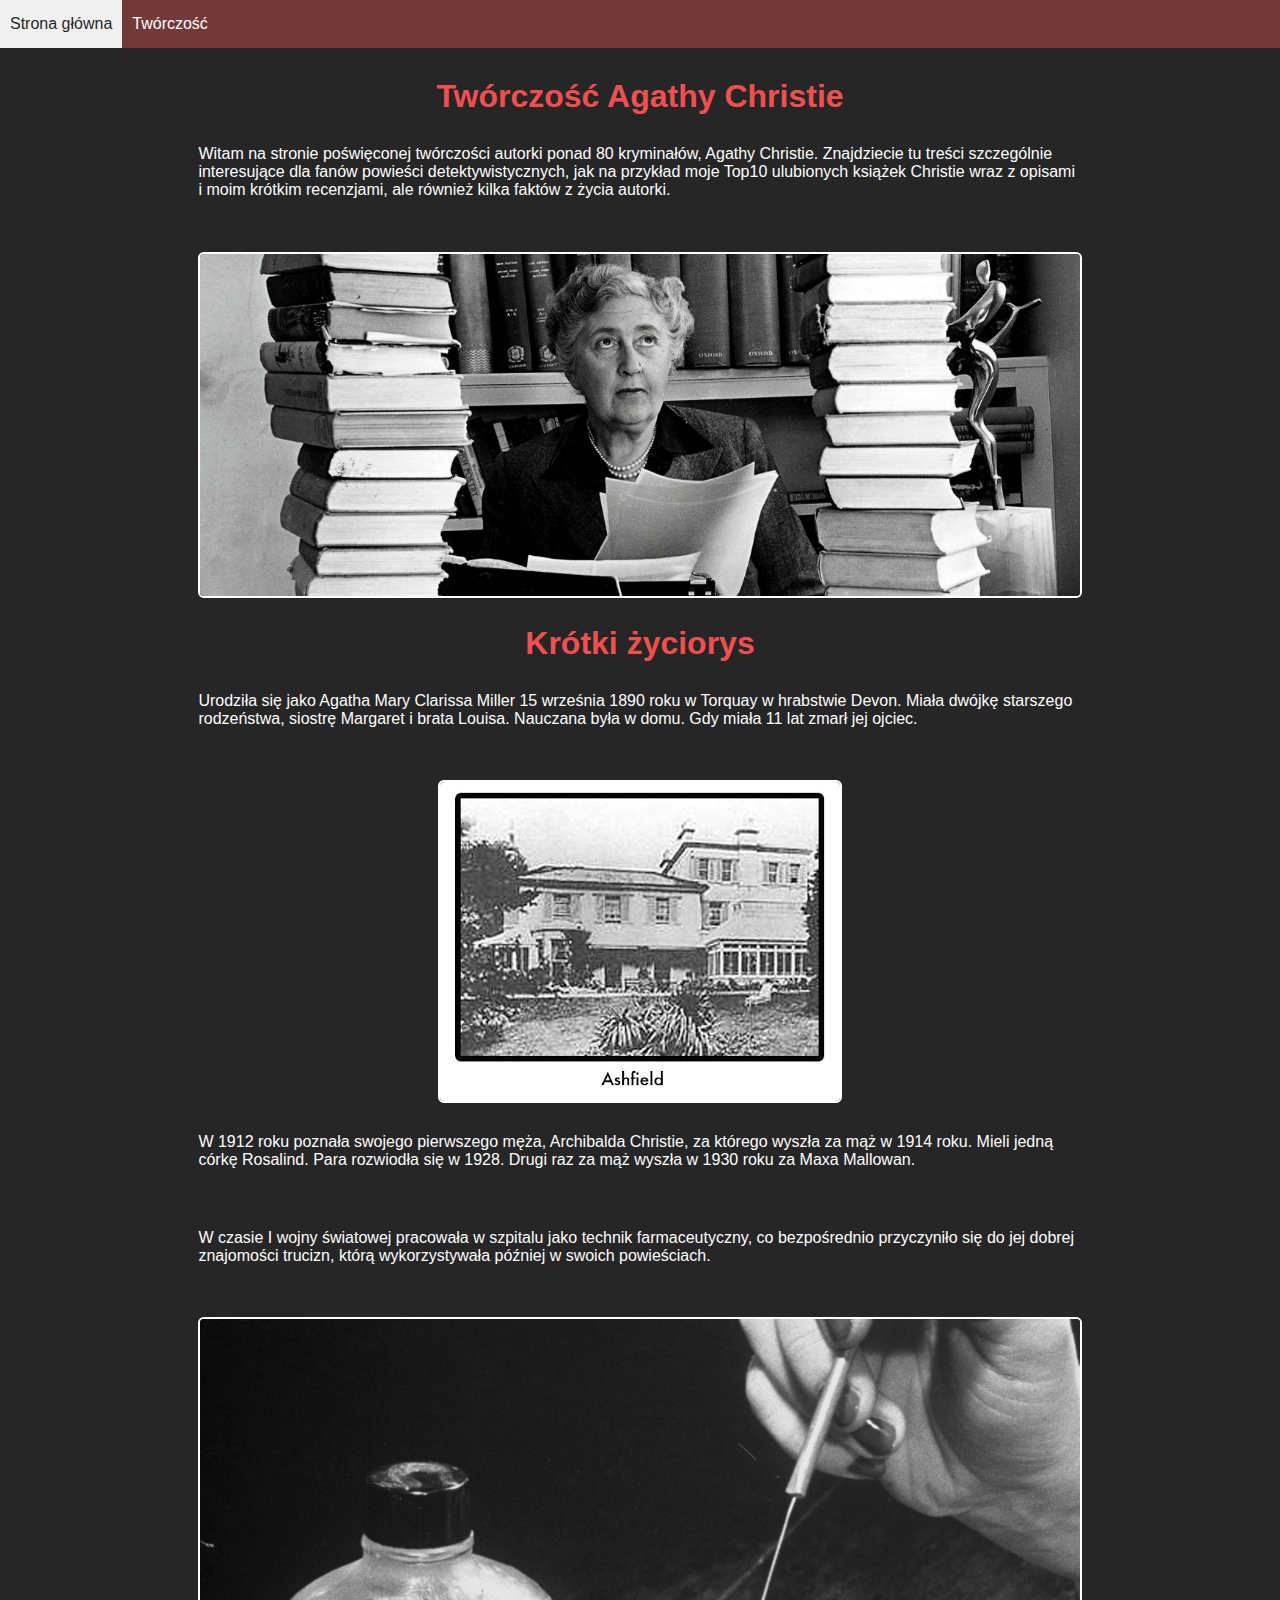
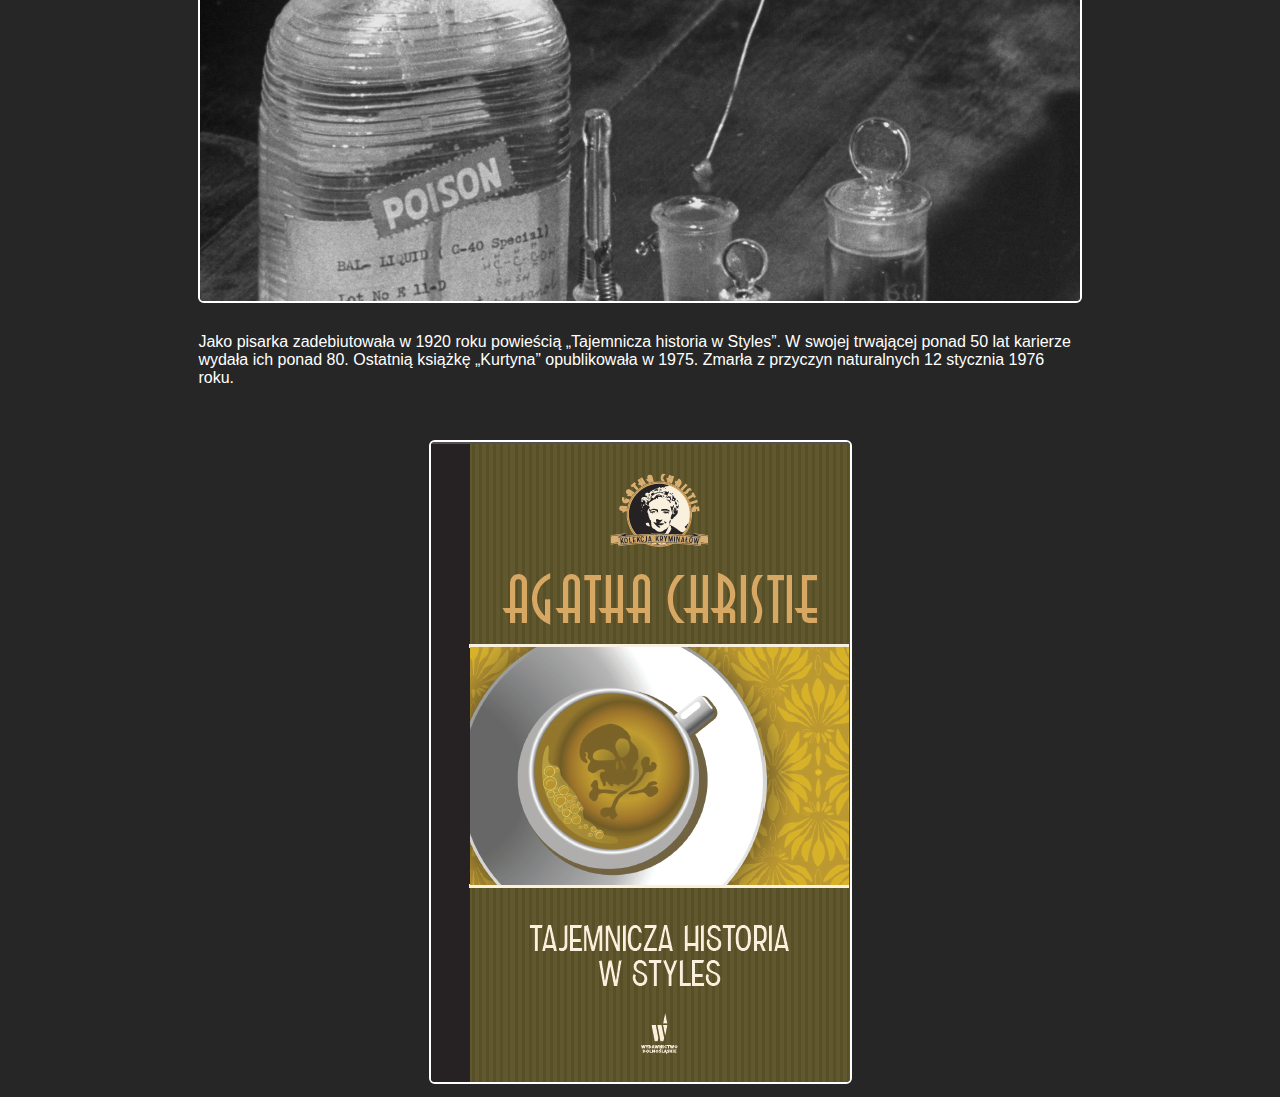
<file: index.html>
<!DOCTYPE html>
<html lang="en">
<head>
    <meta charset="UTF-8">
    <meta http-equiv="X-UA-Compatible" content="IE=edge">
    <meta name="viewport" content="width=device-width, initial-scale=1.0">

    <link rel="stylesheet" href="css/style.css">

    <title>Twórczość Agathy Christie</title>
</head>
<body>
    <header class="nawigacja">
        <div class="ranking">
            <ul class="menu">
                <li><a href="index.html">Strona główna</a></li>
                <li>Twórczość
                    <ul>
                        <li><a href="abc.html">A.B.C</a></li>
                        <li><a href="mordestwo.html">Morderstwo w Orient Express</a></li>
                        <li><a href="karty.html">Karty na stół</a></li>
                        <li><a href="wielka.html">Wielka czwórka</a></li>
                        <li><a href="niedziela.html">Niedziela na wsi</a></li>
                        <li><a href="zabójstwo.html">Zabójstwo Rogera Ackroyda</a></li>
                        <li><a href="nikt.html">I nie było już nikogo</a></li>
                        <li><a href="godzina.html">Godzina zero</a></li>
                        <li><a href="tajemnica.html">Tajemnica siedmiu zegarów</a></li>
                        <li><a href="czarna.html">Czarna kawa</a></li>
                    </ul>
                </li>
            </ul>
        </div>
    </header>
    <main>
        <section>
            <div class="wstep sections">
                <h1 class="tytul">Twórczość Agathy Christie</h1>
                <p class="opis">
                    Witam na stronie poświęconej twórczości autorki ponad 80 kryminałów, Agathy Christie. 
                    Znajdziecie tu treści szczególnie interesujące dla fanów powieści detektywistycznych, 
                    jak na przykład moje Top10 ulubionych książek Christie wraz z opisami i moim krótkim recenzjami, 
                    ale również kilka faktów z życia autorki.
                </p>
                <img src="./img/agatha.jpg" alt="Agathy Christie">
            </div>
            <div class="zyciorys sections">
                <h1 class="tytul">Krótki życiorys</h1>
                <p class="opis">
                    Urodziła się jako Agatha Mary Clarissa Miller 15 września 1890 roku w Torquay w hrabstwie Devon. 
                    Miała dwójkę starszego rodzeństwa, siostrę Margaret i brata Louisa. Nauczana była w domu. 
                    Gdy miała 11 lat zmarł jej ojciec.
                </p>
                <img src="./img/ashfield.jpg" alt="Rodzinny dom Christie">
                <p class="opis">
                    W 1912 roku poznała swojego pierwszego męża, Archibalda Christie, za którego wyszła za mąż w 1914 roku. 
                    Mieli jedną córkę Rosalind. Para rozwiodła się w 1928. 
                    Drugi raz za mąż wyszła w 1930 roku za Maxa Mallowan.
                </p>
                <p class="opis">
                    W czasie I wojny światowej pracowała w szpitalu jako technik farmaceutyczny, 
                    co bezpośrednio przyczyniło się do jej dobrej znajomości trucizn, 
                    którą wykorzystywała później w swoich powieściach.
                </p>
                <img src="./img/poison.jpeg" alt="Poison">
                <p class="opis">
                    Jako pisarka zadebiutowała w 1920 roku powieścią „Tajemnicza historia w Styles”. 
                    W swojej trwającej ponad 50 lat karierze wydała ich ponad 80. Ostatnią książkę „Kurtyna” opublikowała w 1975. 
                    Zmarła z przyczyn naturalnych 12 stycznia 1976 roku.
                </p>
                <img src="./img/styles.png" alt="Jej debiut">
            </div>
        </section>
    </main>
</body>
</html>
</file>
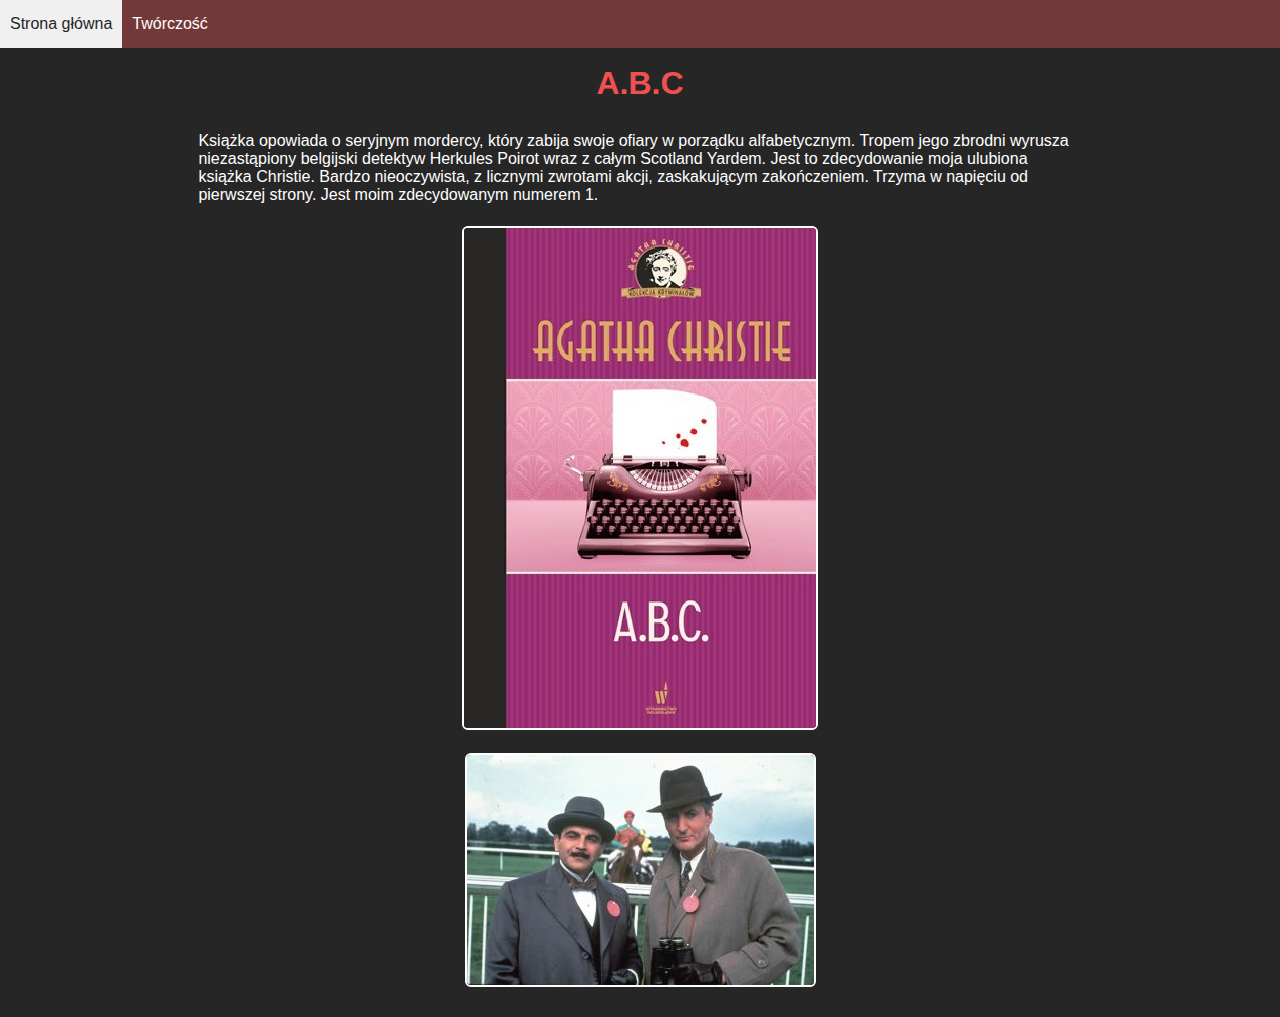
<file: abc.html>
<!DOCTYPE html>
<html lang="en">
<head>
    <meta charset="UTF-8">
    <meta http-equiv="X-UA-Compatible" content="IE=edge">
    <meta name="viewport" content="width=device-width, initial-scale=1.0">

    <link rel="stylesheet" href="css/style.css">

    <title>Twórczość - A.B.C</title>
</head>
<body>
    <header class="nawigacja">
        <div class="ranking">
            <ul class="menu">
                <li><a href="index.html">Strona główna</a></li>
                <li>Twórczość
                    <ul>
                        <li><a href="abc.html">A.B.C</a></li>
                        <li><a href="mordestwo.html">Morderstwo w Orient Express</a></li>
                        <li><a href="karty.html">Karty na stół</a></li>
                        <li><a href="wielka.html">Wielka czwórka</a></li>
                        <li><a href="niedziela.html">Niedziela na wsi</a></li>
                        <li><a href="zabójstwo.html">Zabójstwo Rogera Ackroyda</a></li>
                        <li><a href="nikt.html">I nie było już nikogo</a></li>
                        <li><a href="godzina.html">Godzina zero</a></li>
                        <li><a href="tajemnica.html">Tajemnica siedmiu zegarów</a></li>
                        <li><a href="czarna.html">Czarna kawa</a></li>
                    </ul>
                </li>
            </ul>
        </div>
    </header>
    <main>
        <section>
            <div class="ksiazka">
                <h1 class="tytul">A.B.C</h1>
                <div class="opis">
                    Książka opowiada o seryjnym mordercy, który zabija swoje ofiary w porządku alfabetycznym. Tropem jego zbrodni wyrusza niezastąpiony belgijski detektyw Herkules Poirot wraz z całym Scotland Yardem. Jest to zdecydowanie moja ulubiona książka Christie. Bardzo nieoczywista, z licznymi zwrotami akcji, zaskakującym zakończeniem. Trzyma w napięciu od pierwszej strony. Jest moim zdecydowanym numerem 1. 
                    <img src="./img/abc.jpg" alt="A.B.C">
                    <img src="./img/abc2.jpg" alt="Kadr z filmu A.B.C">
                </div>
            </div>
        </section>
    </main>
</body>
</html>
</file>
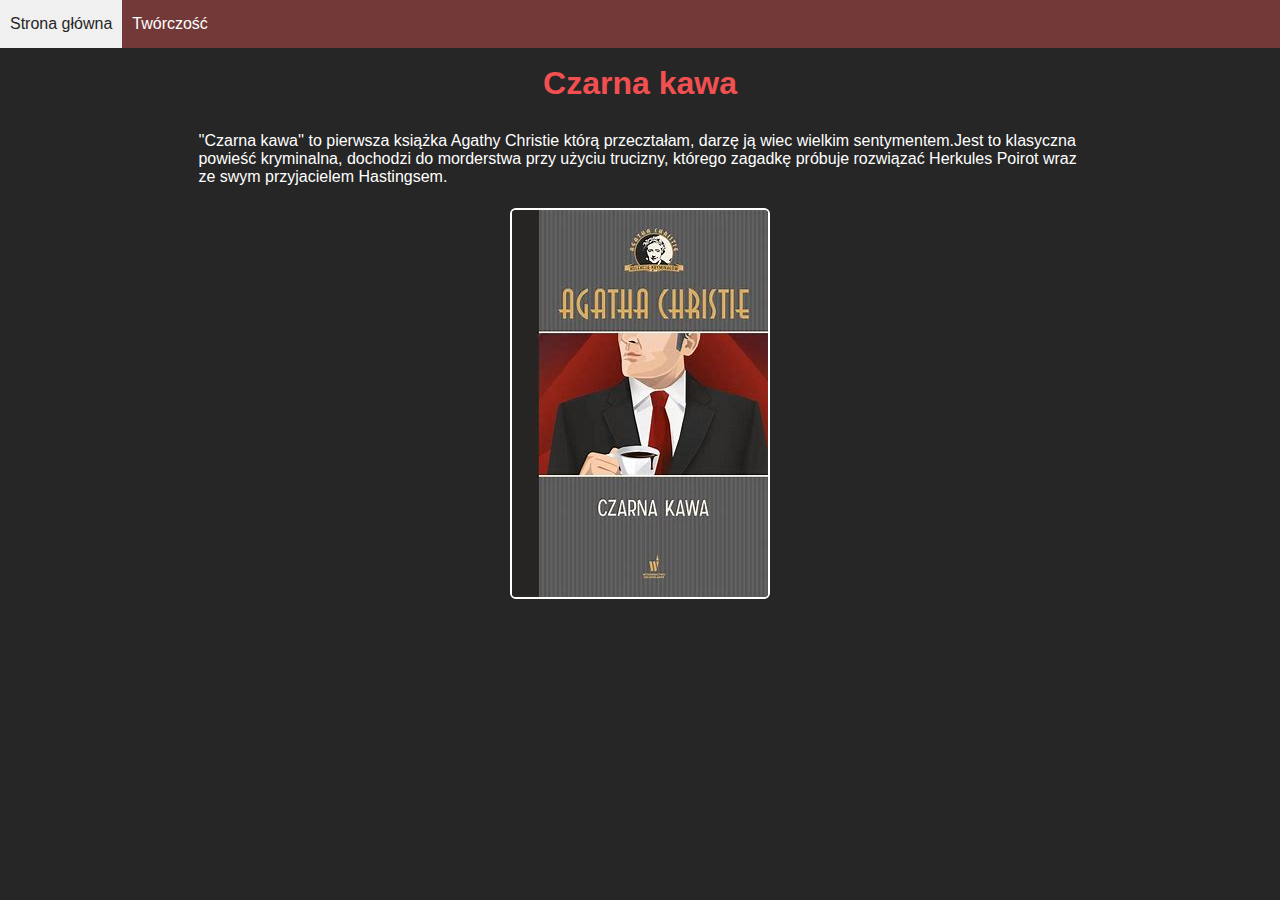
<file: czarna.html>
<!DOCTYPE html>
<html lang="en">
<head>
    <meta charset="UTF-8">
    <meta http-equiv="X-UA-Compatible" content="IE=edge">
    <meta name="viewport" content="width=device-width, initial-scale=1.0">

    <link rel="stylesheet" href="css/style.css">

    <title>Twórczość - Czarna kawa</title>
</head>
<body>
    <header class="nawigacja">
        <div class="ranking">
            <ul class="menu">
                <li><a href="index.html">Strona główna</a></li>
                <li>Twórczość
                    <ul>
                        <li><a href="abc.html">A.B.C</a></li>
                        <li><a href="mordestwo.html">Morderstwo w Orient Express</a></li>
                        <li><a href="karty.html">Karty na stół</a></li>
                        <li><a href="wielka.html">Wielka czwórka</a></li>
                        <li><a href="niedziela.html">Niedziela na wsi</a></li>
                        <li><a href="zabójstwo.html">Zabójstwo Rogera Ackroyda</a></li>
                        <li><a href="nikt.html">I nie było już nikogo</a></li>
                        <li><a href="godzina.html">Godzina zero</a></li>
                        <li><a href="tajemnica.html">Tajemnica siedmiu zegarów</a></li>
                        <li><a href="czarna.html">Czarna kawa</a></li>
                    </ul>
                </li>
            </ul>
        </div>
    </header>
    <main>
        <section>
            <div class="ksiazka">
                <h1 class="tytul">Czarna kawa</h1>
                <div class="opis">
                    ''Czarna kawa'' to pierwsza książka Agathy Christie którą przecztałam, darzę ją wiec wielkim sentymentem.Jest to klasyczna powieść kryminalna, dochodzi do morderstwa przy użyciu trucizny, którego zagadkę próbuje rozwiązać Herkules Poirot wraz ze swym przyjacielem Hastingsem.
                    <img src="./img/10.jpg" alt="Czarna kawa">
                </div>
            </div>
        </section>
    </main>
</body>
</html>
</file>
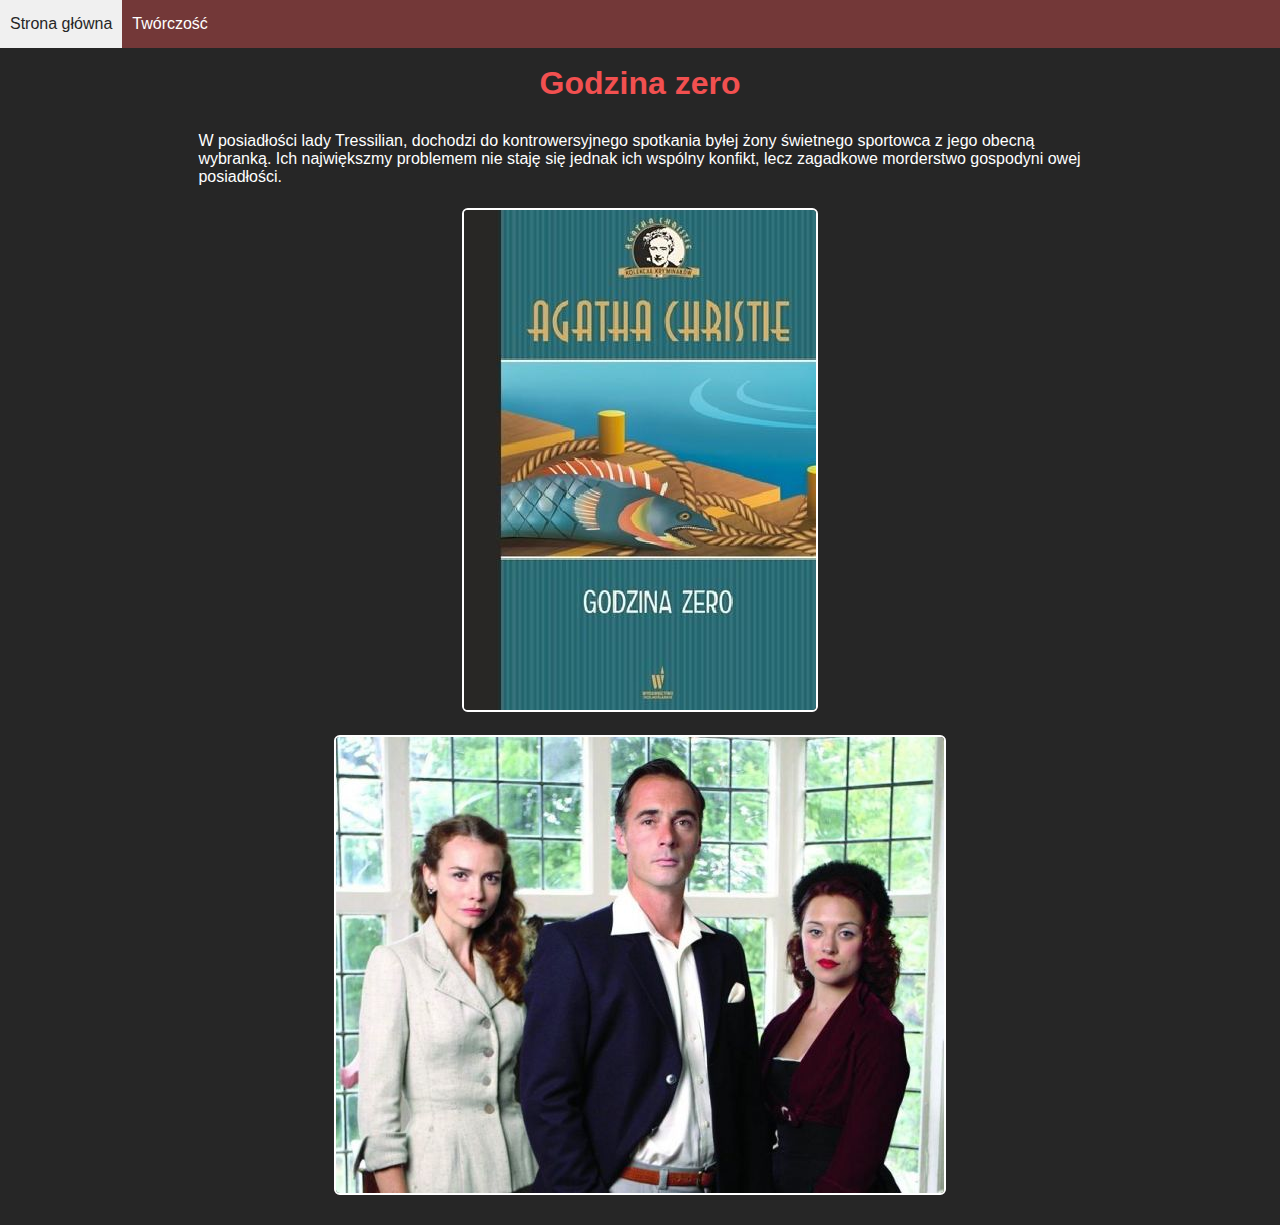
<file: godzina.html>
<!DOCTYPE html>
<html lang="en">
<head>
    <meta charset="UTF-8">
    <meta http-equiv="X-UA-Compatible" content="IE=edge">
    <meta name="viewport" content="width=device-width, initial-scale=1.0">

    <link rel="stylesheet" href="css/style.css">

    <title>Twórczość - Godzina zero</title>
</head>
<body>
    <header class="nawigacja">
        <div class="ranking">
            <ul class="menu">
                <li><a href="index.html">Strona główna</a></li>
                <li>Twórczość
                    <ul>
                        <li><a href="abc.html">A.B.C</a></li>
                        <li><a href="mordestwo.html">Morderstwo w Orient Express</a></li>
                        <li><a href="karty.html">Karty na stół</a></li>
                        <li><a href="wielka.html">Wielka czwórka</a></li>
                        <li><a href="niedziela.html">Niedziela na wsi</a></li>
                        <li><a href="zabójstwo.html">Zabójstwo Rogera Ackroyda</a></li>
                        <li><a href="nikt.html">I nie było już nikogo</a></li>
                        <li><a href="godzina.html">Godzina zero</a></li>
                        <li><a href="tajemnica.html">Tajemnica siedmiu zegarów</a></li>
                        <li><a href="czarna.html">Czarna kawa</a></li>
                    </ul>
                </li>
            </ul>
        </div>
    </header>
    <main>
        <section>
            <div class="ksiazka">
                <h1 class="tytul">Godzina zero</h1>
                <div class="opis">
                    W posiadłości lady Tressilian, dochodzi do kontrowersyjnego spotkania byłej żony świetnego sportowca z jego obecną wybranką. Ich największmy problemem nie staję się jednak ich wspólny konfikt, lecz zagadkowe morderstwo gospodyni owej posiadłości.
                    <img src="./img/8.jpg" alt="Godzina zero">
                    <img src="./img/8 film.jpeg" alt="Kadr z filmu Godzina zero">
                </div>
            </div>
        </section>
    </main>
</body>
</html>
</file>
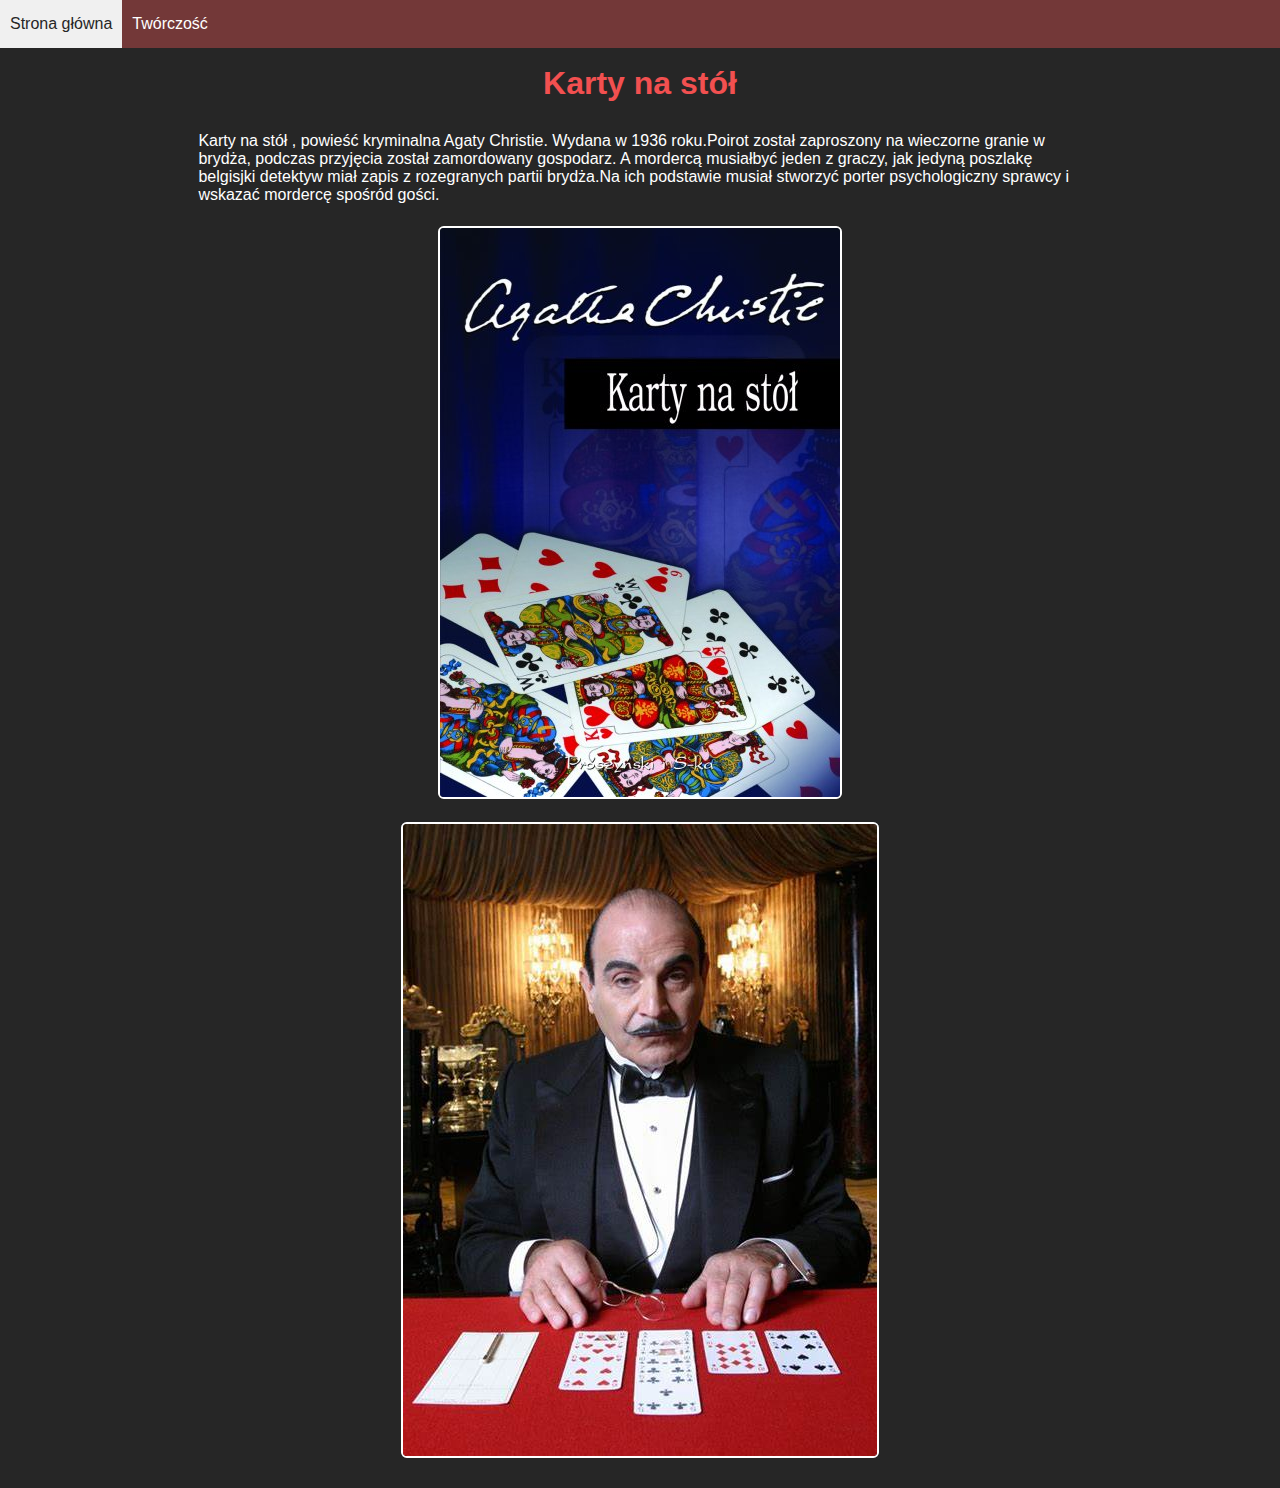
<file: karty.html>
<!DOCTYPE html>
<html lang="en">
<head>
    <meta charset="UTF-8">
    <meta http-equiv="X-UA-Compatible" content="IE=edge">
    <meta name="viewport" content="width=device-width, initial-scale=1.0">

    <link rel="stylesheet" href="css/style.css">

    <title>Twórczość - Karty na stół</title>
</head>
<body>
    <header class="nawigacja">
        <div class="ranking">
            <ul class="menu">
                <li><a href="index.html">Strona główna</a></li>
                <li>Twórczość
                    <ul>
                        <li><a href="abc.html">A.B.C</a></li>
                        <li><a href="mordestwo.html">Morderstwo w Orient Express</a></li>
                        <li><a href="karty.html">Karty na stół</a></li>
                        <li><a href="wielka.html">Wielka czwórka</a></li>
                        <li><a href="niedziela.html">Niedziela na wsi</a></li>
                        <li><a href="zabójstwo.html">Zabójstwo Rogera Ackroyda</a></li>
                        <li><a href="nikt.html">I nie było już nikogo</a></li>
                        <li><a href="godzina.html">Godzina zero</a></li>
                        <li><a href="tajemnica.html">Tajemnica siedmiu zegarów</a></li>
                        <li><a href="czarna.html">Czarna kawa</a></li>
                    </ul>
                </li>
            </ul>
        </div>
    </header>
    <main>
        <section>
            <div class="ksiazka">
                <h1 class="tytul">Karty na stół</h1>
                <div class="opis">
                    Karty na stół , powieść kryminalna Agaty Christie. Wydana w 1936 roku.Poirot został zaproszony na wieczorne granie w brydża, podczas przyjęcia został zamordowany gospodarz. A mordercą musiałbyć jeden z graczy, jak jedyną poszlakę belgisjki detektyw miał zapis z rozegranych partii brydża.Na ich podstawie musiał stworzyć porter psychologiczny sprawcy i wskazać mordercę spośród gości.
                    <img src="./img/3.jpg" alt="Karty na stół">
                    <img src="./img/3film.jpg" alt="Kadr z filmu Karty na stół">
                </div>
            </div>
        </section>
    </main>
</body>
</html>
</file>
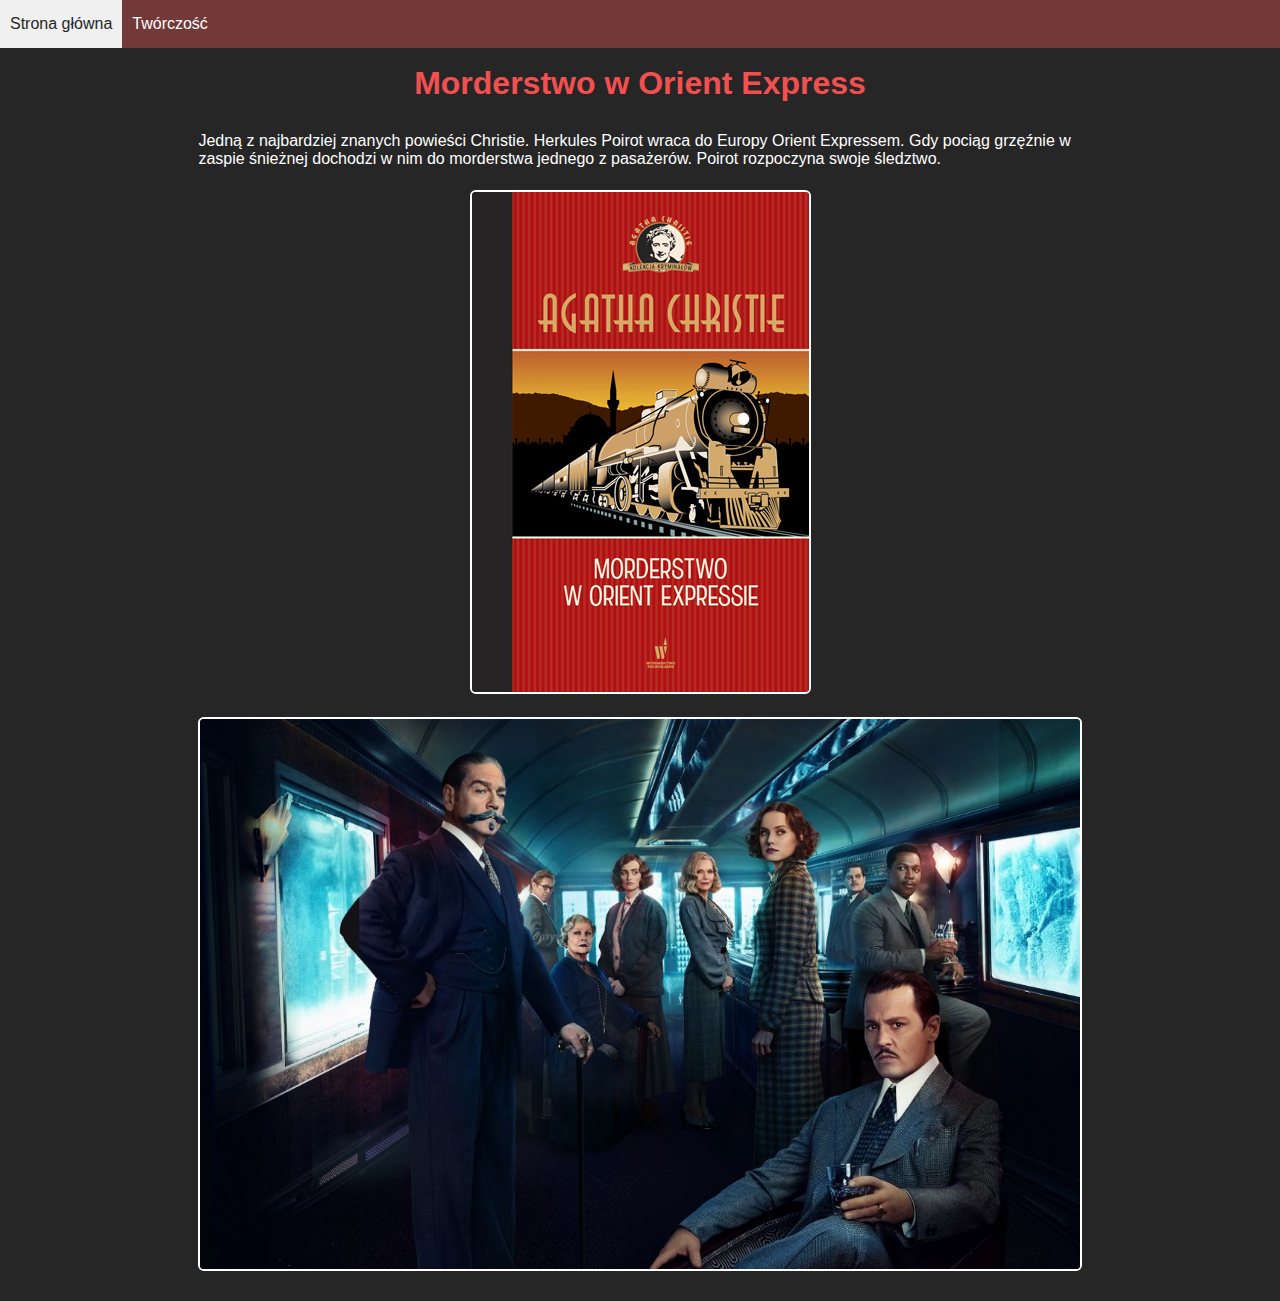
<file: mordestwo.html>
<!DOCTYPE html>
<html lang="en">
<head>
    <meta charset="UTF-8">
    <meta http-equiv="X-UA-Compatible" content="IE=edge">
    <meta name="viewport" content="width=device-width, initial-scale=1.0">

    <link rel="stylesheet" href="css/style.css">

    <title>Twórczość - Morderstwo w Orient Express</title>
</head>
<body>
    <header class="nawigacja">
        <div class="ranking">
            <ul class="menu">
                <li><a href="index.html">Strona główna</a></li>
                <li>Twórczość
                    <ul>
                        <li><a href="abc.html">A.B.C</a></li>
                        <li><a href="mordestwo.html">Morderstwo w Orient Express</a></li>
                        <li><a href="karty.html">Karty na stół</a></li>
                        <li><a href="wielka.html">Wielka czwórka</a></li>
                        <li><a href="niedziela.html">Niedziela na wsi</a></li>
                        <li><a href="zabójstwo.html">Zabójstwo Rogera Ackroyda</a></li>
                        <li><a href="nikt.html">I nie było już nikogo</a></li>
                        <li><a href="godzina.html">Godzina zero</a></li>
                        <li><a href="tajemnica.html">Tajemnica siedmiu zegarów</a></li>
                        <li><a href="czarna.html">Czarna kawa</a></li>
                    </ul>
                </li>
            </ul>
        </div>
    </header>
    <main>
        <section>
            <div class="ksiazka">
                <h1 class="tytul">Morderstwo w Orient Express</h1>
                <div class="opis">
                    Jedną z najbardziej znanych powieści Christie. Herkules Poirot wraca do Europy Orient Expressem. Gdy pociąg grzęźnie w zaspie śnieżnej dochodzi w nim do morderstwa jednego z pasażerów. Poirot rozpoczyna swoje śledztwo. 
                    <img src="./img/2.jpg" alt="Morderstwo w Orient Express">
                    <img src="./img/2film.jpg" alt="Kadr z filmu Morderstwo w Orient Express">
                </div>
            </div>
        </section>
    </main>
</body>
</html>
</file>
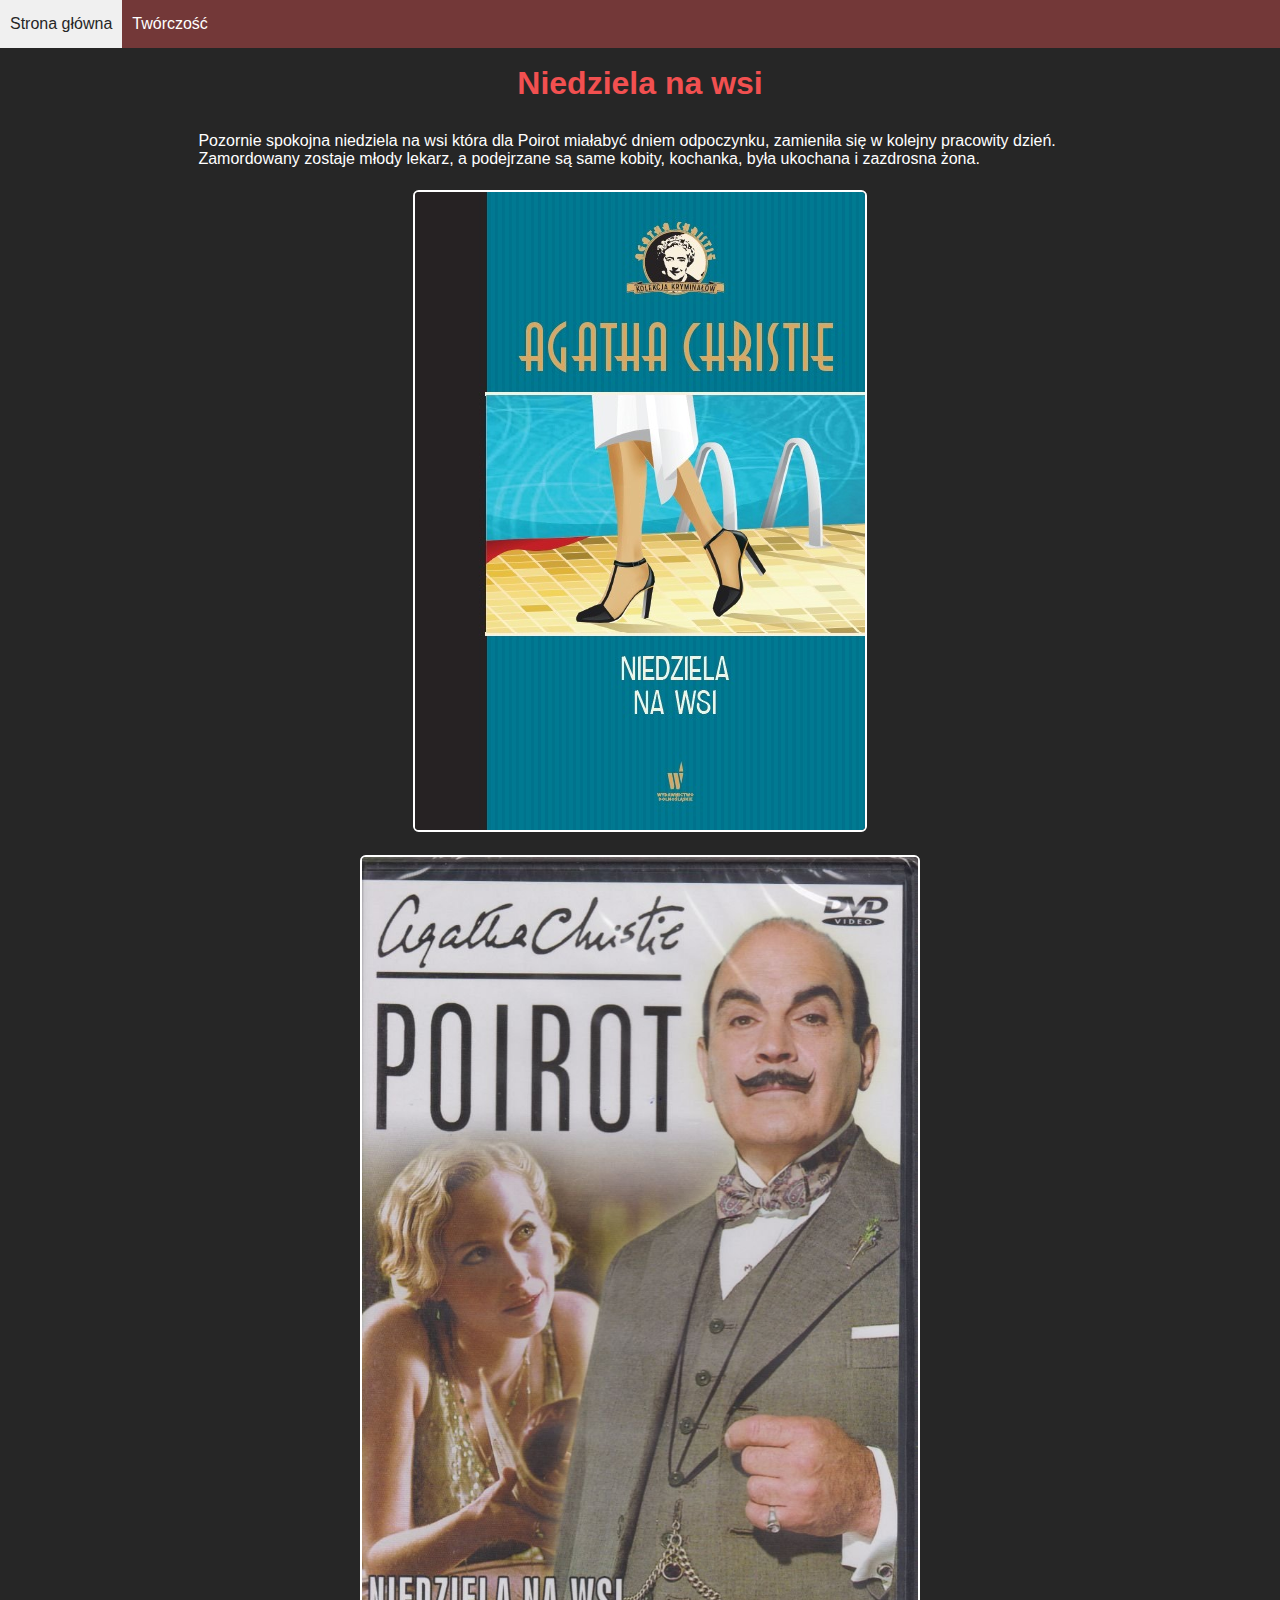
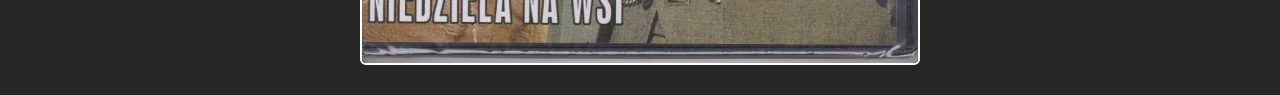
<file: niedziela.html>
<!DOCTYPE html>
<html lang="en">
<head>
    <meta charset="UTF-8">
    <meta http-equiv="X-UA-Compatible" content="IE=edge">
    <meta name="viewport" content="width=device-width, initial-scale=1.0">

    <link rel="stylesheet" href="css/style.css">

    <title>Twórczość - Niedziela na wsi</title>
</head>
<body>
    <header class="nawigacja">
        <div class="ranking">
            <ul class="menu">
                <li><a href="index.html">Strona główna</a></li>
                <li>Twórczość
                    <ul>
                        <li><a href="abc.html">A.B.C</a></li>
                        <li><a href="mordestwo.html">Morderstwo w Orient Express</a></li>
                        <li><a href="karty.html">Karty na stół</a></li>
                        <li><a href="wielka.html">Wielka czwórka</a></li>
                        <li><a href="niedziela.html">Niedziela na wsi</a></li>
                        <li><a href="zabójstwo.html">Zabójstwo Rogera Ackroyda</a></li>
                        <li><a href="nikt.html">I nie było już nikogo</a></li>
                        <li><a href="godzina.html">Godzina zero</a></li>
                        <li><a href="tajemnica.html">Tajemnica siedmiu zegarów</a></li>
                        <li><a href="czarna.html">Czarna kawa</a></li>
                    </ul>
                </li>
            </ul>
        </div>
    </header>
    <main>
        <section>
            <div class="ksiazka">
                <h1 class="tytul">Niedziela na wsi</h1>
                <div class="opis">
                    Pozornie spokojna niedziela na wsi która dla Poirot miałabyć dniem odpoczynku, zamieniła się w kolejny pracowity dzień. Zamordowany zostaje młody lekarz, a podejrzane są same kobity, kochanka, była ukochana i zazdrosna żona.
                    <img src="./img/5.jpg" alt="Niedziela na wsi">
                    <img src="./img/5film.jpg" alt="Kadr z filmu Niedziela na wsi">
                </div>
            </div>
        </section>
    </main>
</body>
</html>
</file>
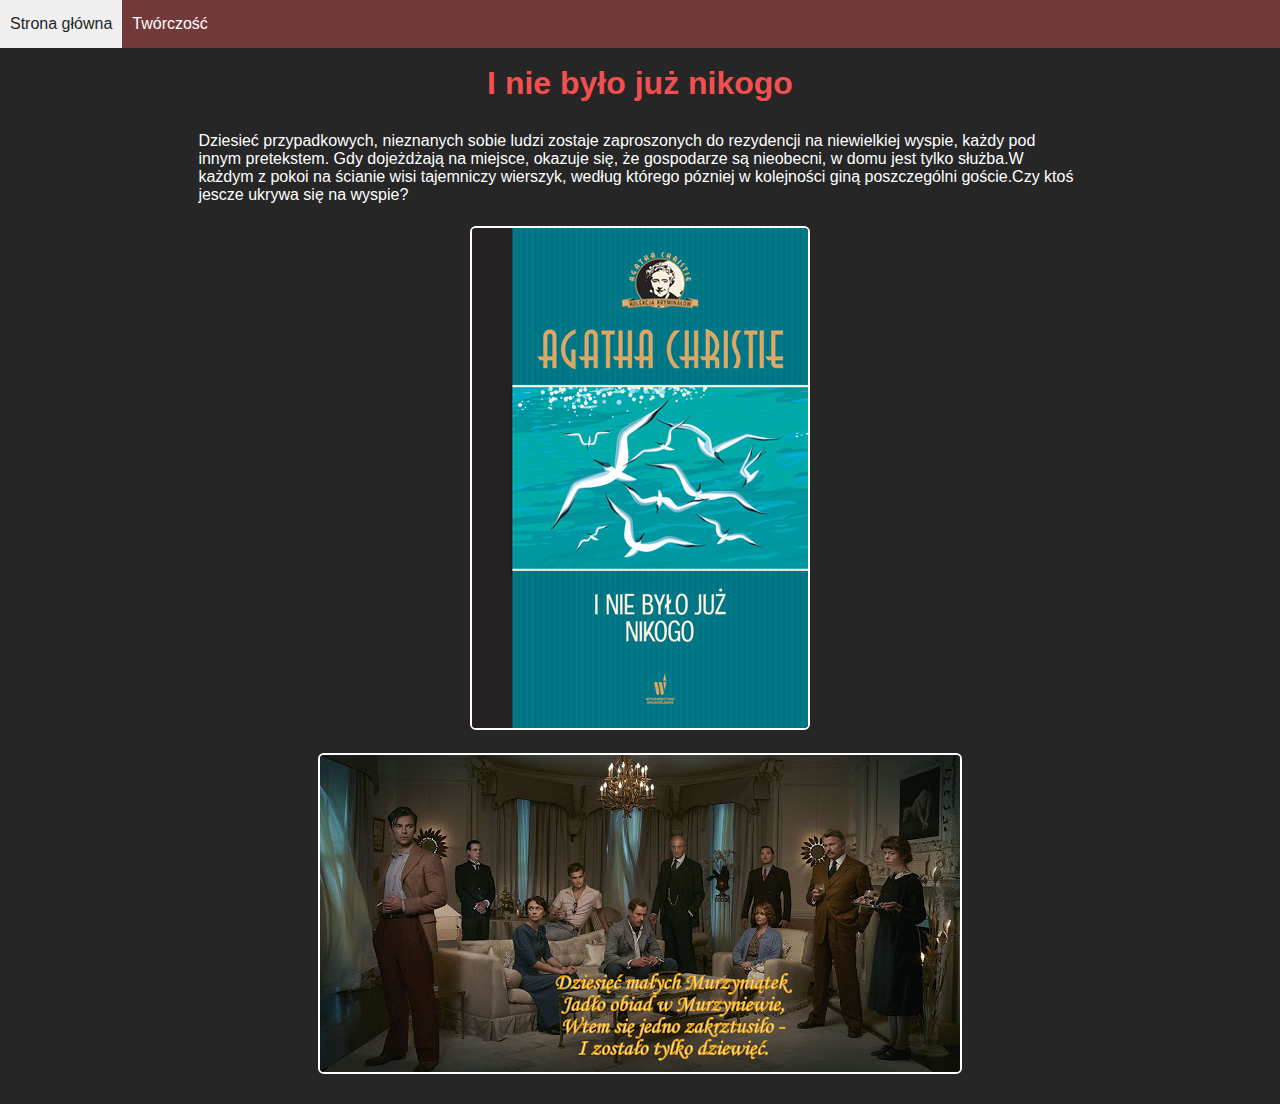
<file: nikt.html>
<!DOCTYPE html>
<html lang="en">
<head>
    <meta charset="UTF-8">
    <meta http-equiv="X-UA-Compatible" content="IE=edge">
    <meta name="viewport" content="width=device-width, initial-scale=1.0">

    <link rel="stylesheet" href="css/style.css">

    <title>Twórczość - I nie było już nikogo</title>
</head>
<body>
    <header class="nawigacja">
        <div class="ranking">
            <ul class="menu">
                <li><a href="index.html">Strona główna</a></li>
                <li>Twórczość
                    <ul>
                        <li><a href="abc.html">A.B.C</a></li>
                        <li><a href="mordestwo.html">Morderstwo w Orient Express</a></li>
                        <li><a href="karty.html">Karty na stół</a></li>
                        <li><a href="wielka.html">Wielka czwórka</a></li>
                        <li><a href="niedziela.html">Niedziela na wsi</a></li>
                        <li><a href="zabójstwo.html">Zabójstwo Rogera Ackroyda</a></li>
                        <li><a href="nikt.html">I nie było już nikogo</a></li>
                        <li><a href="godzina.html">Godzina zero</a></li>
                        <li><a href="tajemnica.html">Tajemnica siedmiu zegarów</a></li>
                        <li><a href="czarna.html">Czarna kawa</a></li>
                    </ul>
                </li>
            </ul>
        </div>
    </header>
    <main>
        <section>
            <div class="ksiazka">
                <h1 class="tytul">I nie było już nikogo</h1>
                <div class="opis">
                    Dziesieć przypadkowych, nieznanych sobie ludzi zostaje zaproszonych do rezydencji na niewielkiej wyspie, każdy pod innym pretekstem. Gdy dojeżdżają na miejsce, okazuje się,  że gospodarze są nieobecni, w domu jest tylko służba.W każdym z pokoi na ścianie wisi tajemniczy wierszyk, według którego pózniej w kolejności giną poszczególni goście.Czy ktoś jescze ukrywa się na wyspie?
                    <img src="./img/7.jpg" alt="I nie było już nikogo">
                    <img src="./img/7film.jpg" alt="Kadr z filmu I nie było już nikogo">
                </div>
            </div>
        </section>
    </main>
</body>
</html>
</file>
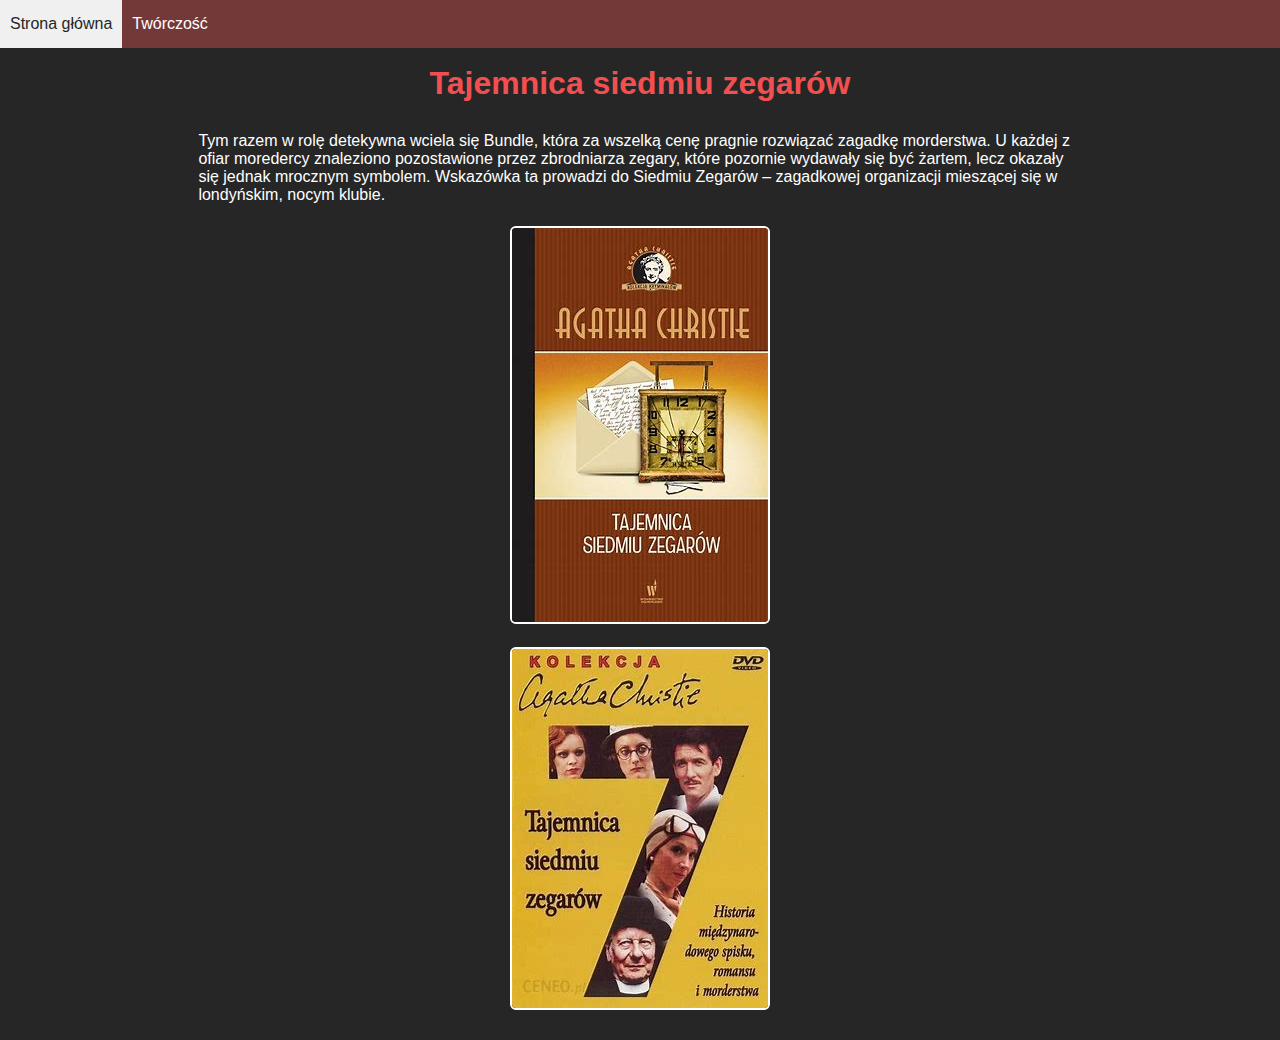
<file: tajemnica.html>
<!DOCTYPE html>
<html lang="en">
<head>
    <meta charset="UTF-8">
    <meta http-equiv="X-UA-Compatible" content="IE=edge">
    <meta name="viewport" content="width=device-width, initial-scale=1.0">

    <link rel="stylesheet" href="css/style.css">

    <title>Twórczość - Tajemnica siedmiu zegarów</title>
</head>
<body>
    <header class="nawigacja">
        <div class="ranking">
            <ul class="menu">
                <li><a href="index.html">Strona główna</a></li>
                <li>Twórczość
                    <ul>
                        <li><a href="abc.html">A.B.C</a></li>
                        <li><a href="mordestwo.html">Morderstwo w Orient Express</a></li>
                        <li><a href="karty.html">Karty na stół</a></li>
                        <li><a href="wielka.html">Wielka czwórka</a></li>
                        <li><a href="niedziela.html">Niedziela na wsi</a></li>
                        <li><a href="zabójstwo.html">Zabójstwo Rogera Ackroyda</a></li>
                        <li><a href="nikt.html">I nie było już nikogo</a></li>
                        <li><a href="godzina.html">Godzina zero</a></li>
                        <li><a href="tajemnica.html">Tajemnica siedmiu zegarów</a></li>
                        <li><a href="czarna.html">Czarna kawa</a></li>
                    </ul>
                </li>
            </ul>
        </div>
    </header>
    <main>
        <section>
            <div class="ksiazka">
                <h1 class="tytul">Tajemnica siedmiu zegarów</h1>
                <div class="opis">
                    Tym razem w rolę detekywna wciela się Bundle, która za wszelką cenę pragnie rozwiązać zagadkę morderstwa. U każdej z ofiar moredercy znaleziono pozostawione przez zbrodniarza zegary, które pozornie wydawały się być żartem, lecz okazały się jednak mrocznym symbolem. Wskazówka ta prowadzi do Siedmiu Zegarów – zagadkowej organizacji mieszącej się w londyńskim, nocym klubie.
                    <img src="./img/9.jpg" alt="Tajemnica siedmiu zegarów">
                    <img src="./img/9film.jpg" alt="Kadr z filmu Tajemnica siedmiu zegarów">
                </div>
            </div>
        </section>
    </main>
</body>
</html>
</file>
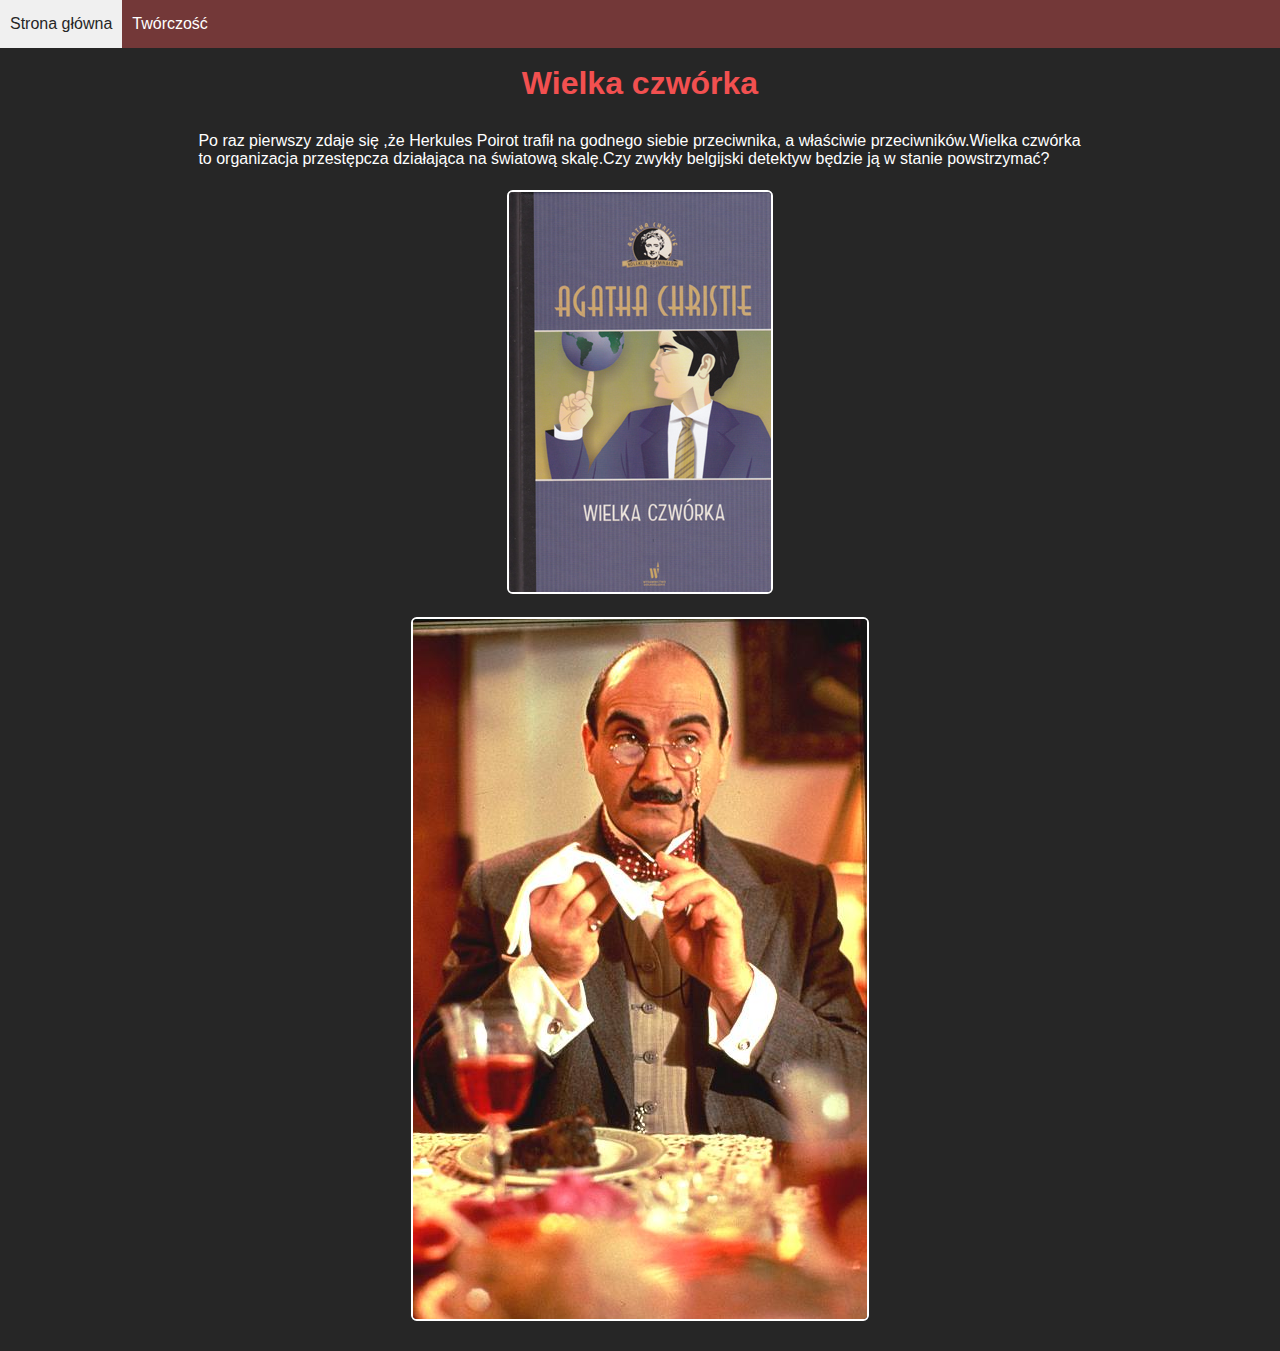
<file: wielka.html>
<!DOCTYPE html>
<html lang="en">
<head>
    <meta charset="UTF-8">
    <meta http-equiv="X-UA-Compatible" content="IE=edge">
    <meta name="viewport" content="width=device-width, initial-scale=1.0">

    <link rel="stylesheet" href="css/style.css">

    <title>Twórczość - Wielka czwórka</title>
</head>
<body>
    <header class="nawigacja">
        <div class="ranking">
            <ul class="menu">
                <li><a href="index.html">Strona główna</a></li>
                <li>Twórczość
                    <ul>
                        <li><a href="abc.html">A.B.C</a></li>
                        <li><a href="mordestwo.html">Morderstwo w Orient Express</a></li>
                        <li><a href="karty.html">Karty na stół</a></li>
                        <li><a href="wielka.html">Wielka czwórka</a></li>
                        <li><a href="niedziela.html">Niedziela na wsi</a></li>
                        <li><a href="zabójstwo.html">Zabójstwo Rogera Ackroyda</a></li>
                        <li><a href="nikt.html">I nie było już nikogo</a></li>
                        <li><a href="godzina.html">Godzina zero</a></li>
                        <li><a href="tajemnica.html">Tajemnica siedmiu zegarów</a></li>
                        <li><a href="czarna.html">Czarna kawa</a></li>
                    </ul>
                </li>
            </ul>
        </div>
    </header>
    <main>
        <section>
            <div class="ksiazka">
                <h1 class="tytul">Wielka czwórka</h1>
                <div class="opis">
                    Po raz pierwszy zdaje się ,że Herkules Poirot trafił na godnego siebie przeciwnika, a właściwie przeciwników.Wielka czwórka to organizacja przestępcza działająca na światową skalę.Czy zwykły belgijski detektyw będzie ją w stanie powstrzymać?
                    <img src="./img/4.jpg" alt="Wielka czwórka">
                    <img src="./img/4film.jpg" alt="Kadr z filmu Wielka czwórka">
                </div>
            </div>
        </section>
    </main>
</body>
</html>
</file>
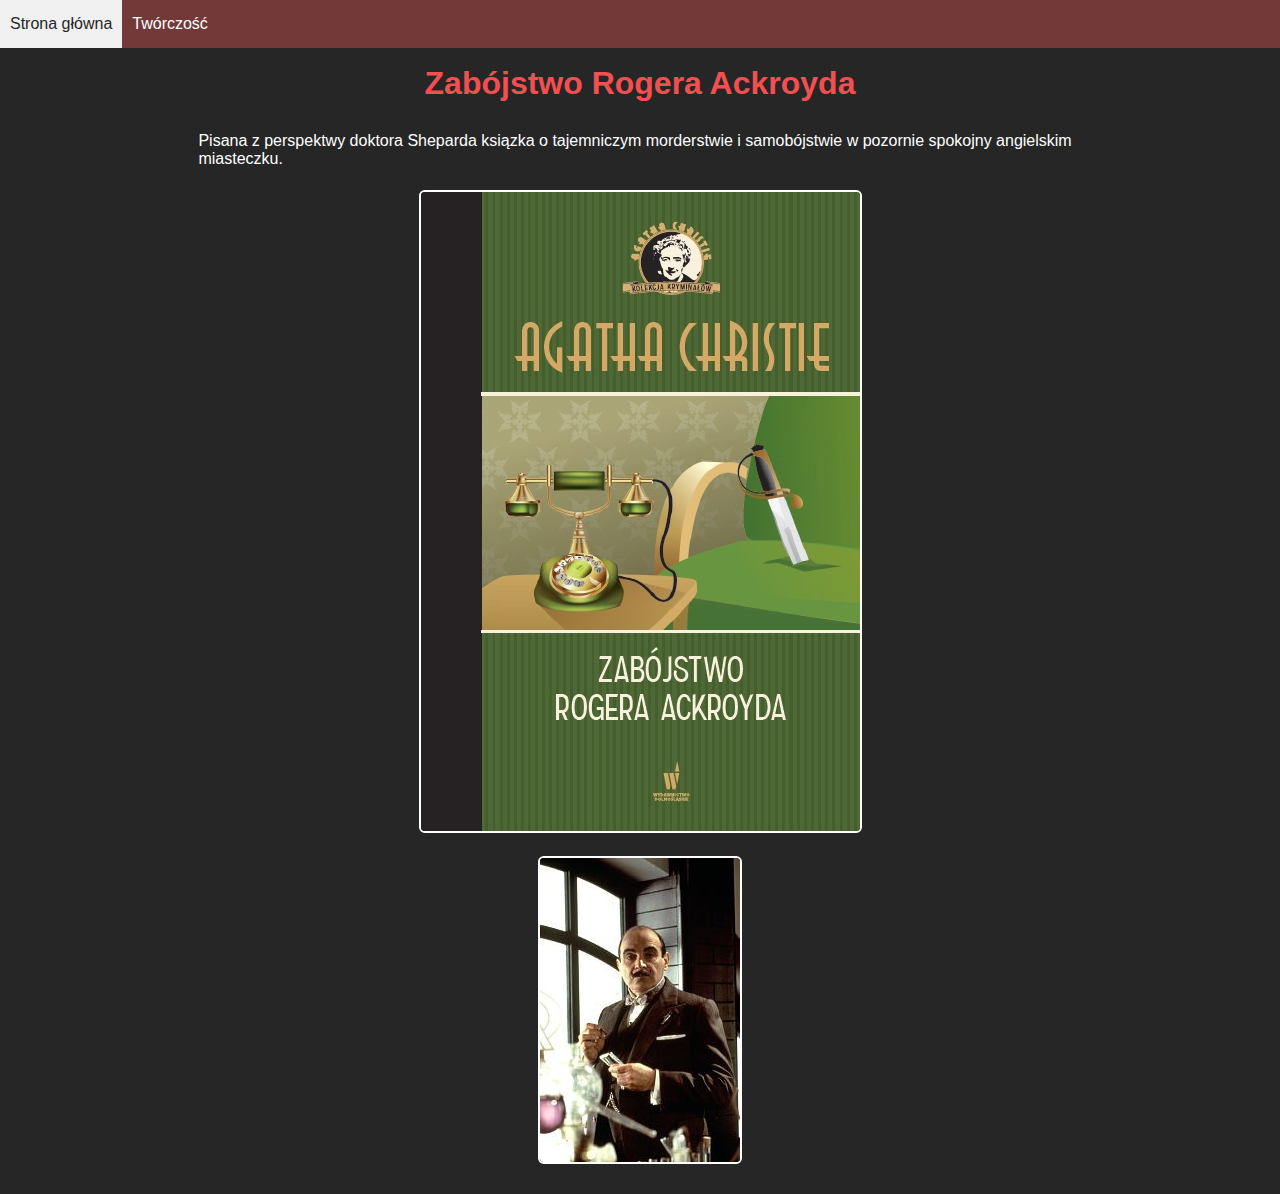
<file: zabójstwo.html>
<!DOCTYPE html>
<html lang="en">
<head>
    <meta charset="UTF-8">
    <meta http-equiv="X-UA-Compatible" content="IE=edge">
    <meta name="viewport" content="width=device-width, initial-scale=1.0">

    <link rel="stylesheet" href="css/style.css">

    <title>Twórczość - Zabójstwo Rogera Ackroyda</title>
</head>
<body>
    <header class="nawigacja">
        <div class="ranking">
            <ul class="menu">
                <li><a href="index.html">Strona główna</a></li>
                <li>Twórczość
                    <ul>
                        <li><a href="abc.html">A.B.C</a></li>
                        <li><a href="mordestwo.html">Morderstwo w Orient Express</a></li>
                        <li><a href="karty.html">Karty na stół</a></li>
                        <li><a href="wielka.html">Wielka czwórka</a></li>
                        <li><a href="niedziela.html">Niedziela na wsi</a></li>
                        <li><a href="zabójstwo.html">Zabójstwo Rogera Ackroyda</a></li>
                        <li><a href="nikt.html">I nie było już nikogo</a></li>
                        <li><a href="godzina.html">Godzina zero</a></li>
                        <li><a href="tajemnica.html">Tajemnica siedmiu zegarów</a></li>
                        <li><a href="czarna.html">Czarna kawa</a></li>
                    </ul>
                </li>
            </ul>
        </div>
    </header>
    <main>
        <section>
            <div class="ksiazka">
                <h1 class="tytul">Zabójstwo Rogera Ackroyda</h1>
                <div class="opis">
                    Pisana z perspektwy doktora Sheparda ksiązka o tajemniczym morderstwie i samobójstwie w pozornie spokojny angielskim miasteczku.
                    <img src="./img/6.jpg" alt="Zabójstwo Rogera Ackroyda">
                    <img src="./img/6film.jpg" alt="Kadr z filmu Zabójstwo Rogera Ackroyda">
                </div>
            </div>
        </section>
    </main>
</body>
</html>
</file>
<file: css/style.css>
*{
    margin: 0;
    padding: 0;
    outline: none;
    box-sizing: border-box;
}

html{
    font-family: Arial, Helvetica, sans-serif;
    scroll-behavior: smooth;
}

ul{
    list-style-type: none;
}

a{
    color: inherit;
    text-decoration: none;
}

main{
    padding-top: 65px;
}

.nawigacja{
    width: 100vw;
    background-color: #733838;
    position: fixed;
    top: 0;
    left: 0;
}

.ranking > ul{
    display: flex;
    flex-direction: row;
}

.ranking ul li{
    padding: 15px 10px;
    background-color: #733838;
    color: white;
    transition: background-color .2s ease-in-out, color .2s ease-in-out;
}

.ranking ul li:hover{
    background-color: #f0f0f0;
    color: #262626;
}

.ranking > ul > li:hover > ul{
    display: block;
    position: fixed;
    margin-top: 15px;
    margin-left: -10px;
}

.ranking li > ul{
    display: none;
}

body{
    background-color: #262626;
}

.sections{
    padding: 1.04vw;
}

.tytul{
    text-align: center;
    margin-right: auto;
    margin-left: auto;
    color: #F25050;
}

.opis{
    width: 69vw;
    padding: 2.34vw 0;
    margin-left: auto;
    margin-right: auto;
    color: white;
}

div img {
    max-width: 69vw;
    max-height: 90vh;
    border: 2px solid white;
    border-radius: 0.45vw;
    margin-top: 1.75vw;
    display: block;
    margin-left: auto;
    margin-right: auto;
}
</file>
